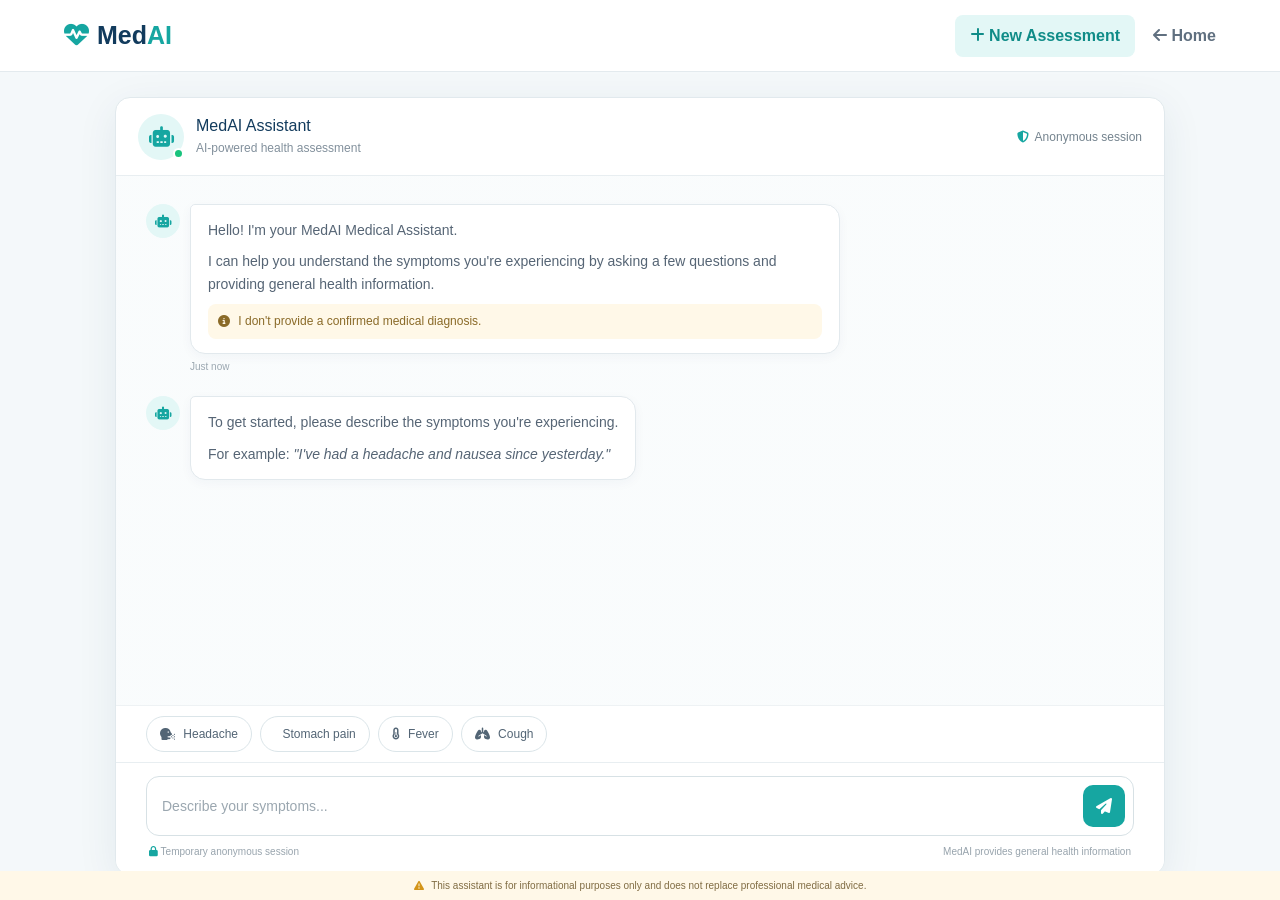
<file: chatbot.html>
<!DOCTYPE html>
<html lang="en">

<head>

    <meta charset="UTF-8">

    <meta name="viewport"
          content="width=device-width, initial-scale=1.0">

    <title>MedAI | Medical Assistant</title>

    <!-- Bootstrap -->
    <link rel="stylesheet"
          href="https://cdn.jsdelivr.net/npm/bootstrap@5.3.3/dist/css/bootstrap.min.css">

    <!-- Font Awesome -->
    <link rel="stylesheet"
          href="https://cdnjs.cloudflare.com/ajax/libs/font-awesome/6.5.2/css/all.min.css">

    <!-- Chatbot CSS -->
    <link rel="stylesheet"
          href="css/chatbot.css">

</head>


<body>


<!-- =========================
     CHATBOT NAVBAR
========================= -->

<nav class="chat-navbar">

    <div class="chat-brand">

        <a href="index.html">

            <i class="fa-solid fa-heart-pulse"></i>

            <span>
                Med<span>AI</span>
            </span>

        </a>

    </div>


    <div class="navbar-actions">

        <button
            class="new-chat-btn"
            id="newChatBtn">

            <i class="fa-solid fa-plus"></i>

            New Assessment

        </button>


        <a href="index.html"
           class="back-home">

            <i class="fa-solid fa-arrow-left"></i>

            Home

        </a>

    </div>

</nav>



<!-- =========================
     MAIN CHAT AREA
========================= -->

<main class="chat-page">

    <div class="chat-container">


        <!-- =========================
             CHAT HEADER
        ========================= -->

        <div class="chat-header">

            <div class="assistant-profile">

                <div class="assistant-avatar">

                    <i class="fa-solid fa-robot"></i>

                    <span class="online-dot"></span>

                </div>


                <div>

                    <h4>MedAI Assistant</h4>

                    <p>
                        AI-powered health assessment
                    </p>

                </div>

            </div>


            <div class="secure-session">

                <i class="fa-solid fa-shield-halved"></i>

                Anonymous session

            </div>

        </div>



        <!-- =========================
             CHAT MESSAGES
        ========================= -->

        <div class="chat-messages"
             id="chatMessages">


            <!-- Welcome message -->

            <div class="message-row assistant-row">

                <div class="message-avatar">

                    <i class="fa-solid fa-robot"></i>

                </div>


                <div class="message-content">

                    <div class="message assistant-message">

                        <p>
                            Hello! I'm your MedAI Medical Assistant.
                        </p>

                        <p>
                            I can help you understand the symptoms
                            you're experiencing by asking a few
                            questions and providing general health
                            information.
                        </p>

                        <p class="message-warning">

                            <i class="fa-solid fa-circle-info"></i>

                            I don't provide a confirmed medical
                            diagnosis.
                        </p>

                    </div>

                    <span class="message-time">
                        Just now
                    </span>

                </div>

            </div>



            <!-- Conversation starter -->

            <div class="message-row assistant-row">

                <div class="message-avatar">

                    <i class="fa-solid fa-robot"></i>

                </div>


                <div class="message-content">

                    <div class="message assistant-message">

                        <p>
                            To get started, please describe the
                            symptoms you're experiencing.
                        </p>

                        <p>
                            For example:
                            <em>
                                "I've had a headache and nausea
                                since yesterday."
                            </em>
                        </p>

                    </div>

                </div>

            </div>


        </div>



        <!-- =========================
             TYPING INDICATOR
        ========================= -->

        <div class="typing-container"
             id="typingIndicator">

            <div class="message-avatar">

                <i class="fa-solid fa-robot"></i>

            </div>

            <div class="typing-bubble">

                <span></span>
                <span></span>
                <span></span>

            </div>

            <small>
                MedAI is thinking...
            </small>

        </div>



        <!-- =========================
             QUICK SUGGESTIONS
        ========================= -->

        <div class="quick-suggestions"
             id="quickSuggestions">

            <button class="suggestion-btn"
                    data-message="I have a headache">

                <i class="fa-solid fa-head-side-cough"></i>

                Headache

            </button>


            <button class="suggestion-btn"
                    data-message="I have stomach pain">

                <i class="fa-solid fa-stomach"></i>

                Stomach pain

            </button>


            <button class="suggestion-btn"
                    data-message="I have a fever">

                <i class="fa-solid fa-temperature-half"></i>

                Fever

            </button>


            <button class="suggestion-btn"
                    data-message="I have been coughing">

                <i class="fa-solid fa-lungs"></i>

                Cough

            </button>

        </div>



        <!-- =========================
             MESSAGE INPUT
        ========================= -->

        <div class="chat-input-area">

            <form id="chatForm">

                <div class="input-wrapper">

                    <textarea
                        id="messageInput"
                        rows="1"
                        placeholder="Describe your symptoms..."
                        autocomplete="off"></textarea>


                    <button
                        type="submit"
                        id="sendBtn"
                        class="send-btn">

                        <i class="fa-solid fa-paper-plane"></i>

                    </button>

                </div>

            </form>


            <div class="input-footer">

                <span>

                    <i class="fa-solid fa-lock"></i>

                    Temporary anonymous session

                </span>


                <span>

                    MedAI provides general health information

                </span>

            </div>

        </div>


    </div>

</main>



<!-- =========================
     DISCLAIMER BAR
========================= -->

<div class="bottom-disclaimer">

    <i class="fa-solid fa-triangle-exclamation"></i>

    <span>
        This assistant is for informational purposes only and
        does not replace professional medical advice.
    </span>

</div>



<!-- JavaScript -->
 <script src="js/medicalknowledge.js"></script>
<script src="js/medicalNLP.js"></script>

<script src="js/chatbot.js"></script>

</body>

</html>
</file>
<file: css/chatbot.css>
/* =========================
   GLOBAL
========================= */

* {
    margin: 0;
    padding: 0;
    box-sizing: border-box;
}

body {
    font-family: Arial, Helvetica, sans-serif;
    background: #f4f8fa;
    color: #172b4d;
    height: 100vh;
    overflow: hidden;
}


/* =========================
   NAVBAR
========================= */

.chat-navbar {
    height: 72px;
    background: white;
    border-bottom: 1px solid #e3eaee;

    display: flex;
    align-items: center;
    justify-content: space-between;

    padding: 0 5%;

    position: relative;
    z-index: 10;
}


.chat-brand a {
    text-decoration: none;
    color: #123b5d;

    font-size: 25px;
    font-weight: 800;

    display: flex;
    align-items: center;
    gap: 8px;
}


.chat-brand i {
    color: #16a6a1;
}


.chat-brand span span {
    color: #16a6a1;
}


.navbar-actions {
    display: flex;
    align-items: center;
    gap: 18px;
}


.new-chat-btn {
    border: none;
    background: #e3f7f6;
    color: #108c88;

    padding: 9px 15px;

    border-radius: 8px;

    font-weight: 700;

    cursor: pointer;

    transition: 0.2s;
}


.new-chat-btn:hover {
    background: #d4efee;
}


.back-home {
    text-decoration: none;
    color: #607080;

    font-weight: 600;
}


.back-home:hover {
    color: #16a6a1;
}



/* =========================
   MAIN PAGE
========================= */

.chat-page {
    height: calc(100vh - 72px);

    display: flex;
    justify-content: center;

    padding: 25px 20px;

    overflow: hidden;
}


.chat-container {
    width: 100%;
    max-width: 1050px;

    height: 100%;

    background: white;

    border-radius: 15px;

    border: 1px solid #e1e9ed;

    box-shadow:
        0 10px 40px rgba(18, 59, 93, 0.08);

    display: flex;
    flex-direction: column;

    overflow: hidden;
}



/* =========================
   CHAT HEADER
========================= */

.chat-header {
    min-height: 78px;

    padding: 14px 22px;

    border-bottom: 1px solid #e8eef1;

    display: flex;
    align-items: center;
    justify-content: space-between;
}


.assistant-profile {
    display: flex;
    align-items: center;
    gap: 12px;
}


.assistant-avatar {
    width: 46px;
    height: 46px;

    border-radius: 50%;

    background: #e3f7f6;

    color: #16a6a1;

    display: flex;
    align-items: center;
    justify-content: center;

    font-size: 20px;

    position: relative;
}


.online-dot {
    position: absolute;

    width: 11px;
    height: 11px;

    background: #19c37d;

    border: 2px solid white;

    border-radius: 50%;

    right: 0;
    bottom: 1px;
}


.chat-header h4 {
    margin: 0;

    font-size: 16px;

    color: #123b5d;
}


.chat-header p {
    margin: 3px 0 0;

    color: #82909c;

    font-size: 12px;
}


.secure-session {
    color: #74838e;

    font-size: 12px;

    display: flex;
    align-items: center;

    gap: 6px;
}


.secure-session i {
    color: #16a6a1;
}



/* =========================
   CHAT MESSAGES
========================= */

.chat-messages {
    flex: 1;

    overflow-y: auto;

    padding: 28px 30px;

    background:
        linear-gradient(
            rgba(248, 251, 252, 0.8),
            rgba(248, 251, 252, 0.8)
        );
}


.message-row {
    display: flex;

    gap: 10px;

    margin-bottom: 22px;

    max-width: 760px;
}


.assistant-row {
    align-items: flex-start;
}


.message-avatar {
    flex: 0 0 34px;

    width: 34px;
    height: 34px;

    border-radius: 50%;

    background: #e3f7f6;

    color: #16a6a1;

    display: flex;
    align-items: center;
    justify-content: center;

    font-size: 13px;
}


.message-content {
    display: flex;
    flex-direction: column;

    align-items: flex-start;
}


.message {
    padding: 14px 17px;

    border-radius: 5px 15px 15px 15px;

    line-height: 1.6;

    font-size: 14px;

    max-width: 650px;
}


.assistant-message {
    background: white;

    border: 1px solid #e2e9ed;

    color: #566575;

    box-shadow: 0 3px 12px rgba(18, 59, 93, 0.04);
}


.message p {
    margin-bottom: 9px;
}


.message p:last-child {
    margin-bottom: 0;
}


.message-warning {
    color: #8a6a28;

    background: #fff8e8;

    border-radius: 8px;

    padding: 8px 10px;

    font-size: 12px;
}


.message-warning i {
    margin-right: 5px;
}


.message-time {
    color: #9ba7b0;

    font-size: 10px;

    margin-top: 5px;
}



/* =========================
   USER MESSAGE
========================= */

.user-row {
    justify-content: flex-end;

    margin-left: auto;
}


.user-row .message-content {
    align-items: flex-end;
}


.user-message {
    background: #16a6a1;

    color: white;

    border-radius: 15px 5px 15px 15px;
}


.user-row .message-avatar {
    background: #123b5d;

    color: white;

    order: 2;
}



/* =========================
   TYPING INDICATOR
========================= */

.typing-container {
    display: none;

    align-items: center;

    gap: 9px;

    padding: 0 30px 12px;

    color: #9aa6af;

    font-size: 11px;
}


.typing-bubble {
    background: white;

    border: 1px solid #e3e9ed;

    padding: 9px 12px;

    border-radius: 15px;
}


.typing-bubble span {
    display: inline-block;

    width: 5px;
    height: 5px;

    background: #16a6a1;

    border-radius: 50%;

    margin: 0 2px;

    animation: typing 1.2s infinite;
}


.typing-bubble span:nth-child(2) {
    animation-delay: 0.2s;
}


.typing-bubble span:nth-child(3) {
    animation-delay: 0.4s;
}


@keyframes typing {

    0% {
        transform: translateY(0);
    }

    50% {
        transform: translateY(-4px);
    }

    100% {
        transform: translateY(0);
    }

}



/* =========================
   QUICK SUGGESTIONS
========================= */

.quick-suggestions {
    display: flex;

    gap: 8px;

    padding: 10px 30px;

    border-top: 1px solid #eef2f4;

    overflow-x: auto;
}


.suggestion-btn {
    white-space: nowrap;

    background: white;

    border: 1px solid #dbe5e9;

    color: #536575;

    border-radius: 20px;

    padding: 8px 13px;

    font-size: 12px;

    cursor: pointer;

    transition: 0.2s;
}


.suggestion-btn:hover {
    border-color: #16a6a1;

    color: #16a6a1;

    background: #f1fbfa;
}


.suggestion-btn i {
    margin-right: 5px;
}



/* =========================
   INPUT AREA
========================= */

.chat-input-area {
    padding: 13px 30px 15px;

    background: white;

    border-top: 1px solid #e8eef1;
}


.input-wrapper {
    display: flex;

    align-items: center;

    gap: 10px;

    border: 1px solid #d7e1e5;

    border-radius: 13px;

    padding: 8px 8px 8px 15px;

    background: white;

    transition: 0.2s;
}


.input-wrapper:focus-within {
    border-color: #16a6a1;

    box-shadow: 0 0 0 3px rgba(22, 166, 161, 0.08);
}


#messageInput {
    flex: 1;

    resize: none;

    border: none;

    outline: none;

    font-family: inherit;

    font-size: 14px;

    color: #435363;

    max-height: 120px;

    background: transparent;
}


#messageInput::placeholder {
    color: #9ba7b0;
}


.send-btn {
    width: 42px;
    height: 42px;

    border: none;

    border-radius: 10px;

    background: #16a6a1;

    color: white;

    display: flex;

    align-items: center;

    justify-content: center;

    cursor: pointer;

    transition: 0.2s;
}


.send-btn:hover {
    background: #108c88;

    transform: translateY(-1px);
}


.send-btn:disabled {
    background: #b8c9cc;

    cursor: not-allowed;

    transform: none;
}


.input-footer {
    display: flex;

    justify-content: space-between;

    padding: 8px 3px 0;

    font-size: 10px;

    color: #98a4ad;
}


.input-footer i {
    color: #16a6a1;
}



/* =========================
   DISCLAIMER
========================= */

.bottom-disclaimer {
    position: fixed;

    bottom: 0;

    left: 0;

    width: 100%;

    padding: 7px;

    background: #fff8e8;

    color: #806c43;

    text-align: center;

    font-size: 10px;

    z-index: 20;
}


.bottom-disclaimer i {
    margin-right: 5px;

    color: #d39418;
}



/* =========================
   RESPONSIVE
========================= */

@media (max-width: 768px) {

    body {
        overflow: hidden;
    }


    .chat-navbar {
        padding: 0 15px;
    }


    .back-home {
        display: none;
    }


    .new-chat-btn {
        padding: 8px 11px;

        font-size: 11px;
    }


    .chat-page {
        padding: 0;

        height: calc(100vh - 72px);
    }


    .chat-container {
        border-radius: 0;

        border-left: none;
        border-right: none;
    }


    .secure-session {
        display: none;
    }


    .chat-messages {
        padding: 20px 15px;
    }


    .chat-input-area {
        padding: 10px 15px;
    }


    .quick-suggestions {
        padding: 8px 15px;
    }


    .message {
        max-width: 90%;

        font-size: 13px;
    }


    .input-footer {
        flex-direction: column;

        gap: 3px;
    }

}


@media (max-width: 480px) {

    .chat-brand a {
        font-size: 21px;
    }


    .new-chat-btn {
        font-size: 0;
    }


    .new-chat-btn i {
        font-size: 14px;
        margin: 0;
    }

}

/* ========================================
   ASSESSMENT SUMMARY
======================================== */

.assessment-summary {
    min-width: 280px;
}


.summary-header {
    display: flex;
    align-items: center;
    gap: 8px;

    color: #123b5d;

    margin-bottom: 15px;
}


.summary-header i {
    color: #16a6a1;
}


.summary-item {
    display: flex;
    justify-content: space-between;
    gap: 20px;

    padding: 10px 0;

    border-bottom: 1px solid #edf1f3;

    font-size: 13px;
}


.summary-item span {
    color: #7b8994;
}


.summary-item strong {
    color: #123b5d;
}


.summary-note {
    margin-top: 14px;

    padding: 10px;

    border-radius: 8px;

    background: #f1f8f8;

    color: #61717d;

    font-size: 12px;

    line-height: 1.5;
}



/* ========================================
   SAFETY MESSAGE
======================================== */

.safety-avatar {
    background: #fff0df !important;

    color: #d78916 !important;
}


.safety-message {
    background: #fff8eb !important;

    border: 1px solid #f1d59f !important;

    color: #725d35 !important;
}


.safety-message h5 {
    color: #8b621c;

    margin-bottom: 10px;

    font-size: 15px;
}


.safety-message p {
    font-size: 13px;

    line-height: 1.6;
}


.safety-message strong {
    font-size: 12px;

    color: #765c29;
}

/* ========================================
   CONDITION RESULTS
======================================== */

.condition-results {
    width: 100%;
    min-width: 300px;
}


.condition-results-header {
    display: flex;
    align-items: center;

    gap: 10px;

    margin-bottom: 15px;
}


.condition-results-header > i {
    width: 40px;
    height: 40px;

    border-radius: 10px;

    display: flex;
    align-items: center;
    justify-content: center;

    background: #e3f7f6;

    color: #16a6a1;
}


.condition-results-header strong {
    display: block;

    color: #123b5d;

    font-size: 15px;
}


.condition-results-header small {
    display: block;

    color: #87939d;

    font-size: 11px;

    margin-top: 3px;
}


.condition-disclaimer {
    background: #f5f8fa;

    border-left: 3px solid #16a6a1;

    padding: 10px 12px;

    margin-bottom: 15px;

    color: #687783;

    font-size: 11px;

    line-height: 1.5;
}


/* Individual condition */

.condition-card {
    display: flex;

    gap: 12px;

    padding: 15px;

    margin-bottom: 12px;

    background: white;

    border: 1px solid #e1e9ed;

    border-radius: 11px;
}


.condition-number {
    width: 30px;
    height: 30px;

    flex: 0 0 30px;

    border-radius: 50%;

    background: #e3f7f6;

    color: #108c88;

    display: flex;

    align-items: center;

    justify-content: center;

    font-weight: 800;

    font-size: 12px;
}


.condition-information {
    flex: 1;
}


.condition-information h5 {
    color: #123b5d;

    font-size: 14px;

    margin-bottom: 7px;
}


.condition-information > p {
    color: #697987;

    font-size: 12px;

    line-height: 1.6;

    margin-bottom: 10px;
}


.matched-symptoms {
    font-size: 10px;

    color: #74828d;

    margin-bottom: 12px;
}


.matched-symptoms strong {
    color: #536473;

    margin-right: 4px;
}


.matched-symptoms span {
    display: inline-block;

    background: #eef8f7;

    color: #178a86;

    padding: 4px 7px;

    border-radius: 10px;

    margin: 2px;
}


.condition-guidance {
    background: #f8fafb;

    border-radius: 8px;

    padding: 9px 10px;

    font-size: 11px;

    color: #677681;
}


.condition-guidance strong {
    color: #536473;
}


.condition-guidance p {
    margin: 4px 0 0;

    line-height: 1.5;
}


.results-footer {
    display: flex;

    align-items: flex-start;

    gap: 8px;

    margin-top: 15px;

    padding: 10px;

    background: #fff8eb;

    color: #78643d;

    border-radius: 8px;

    font-size: 11px;

    line-height: 1.5;
}


.results-footer i {
    color: #d39117;

    margin-top: 2px;
}
</file>
